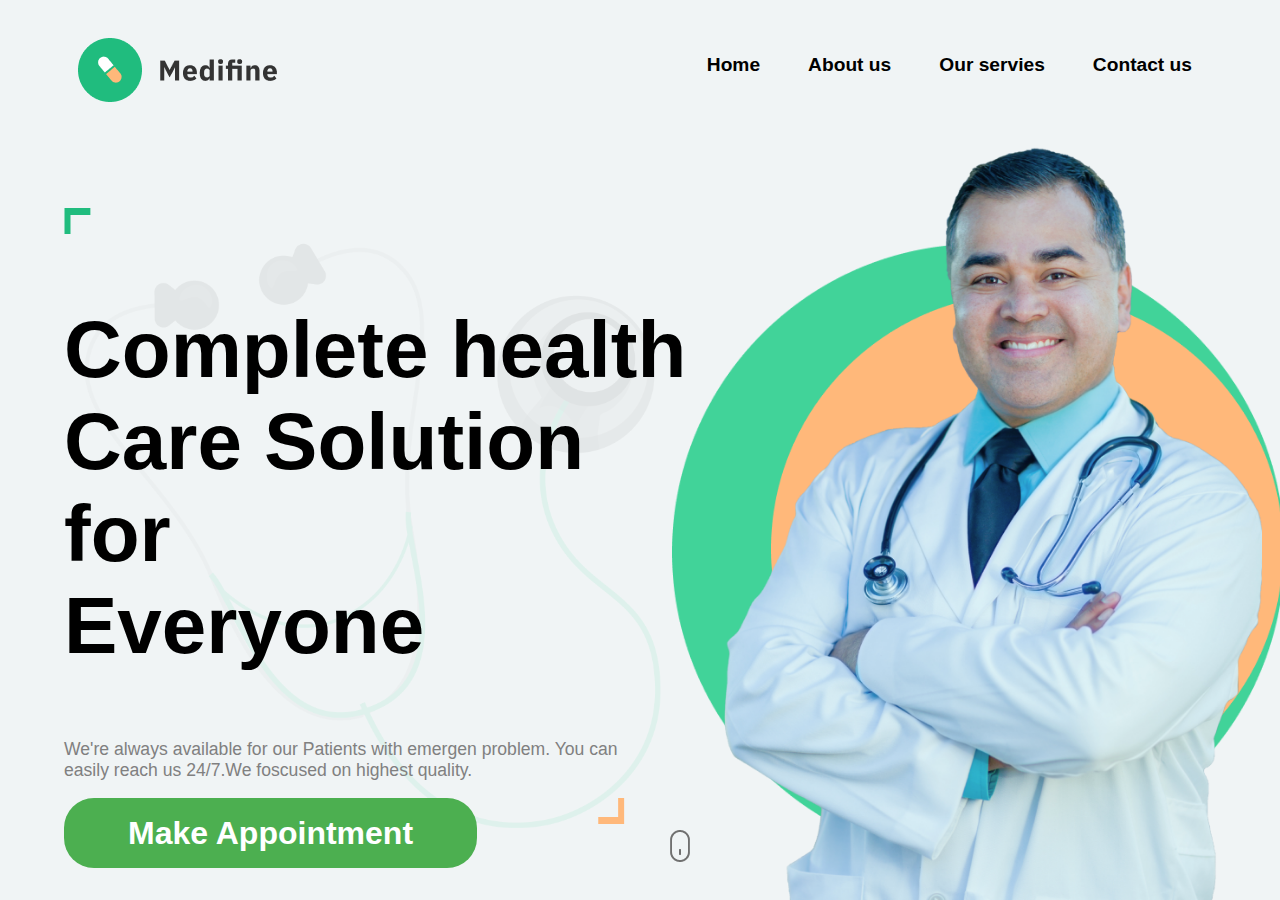
<file: index.html>
<!DOCTYPE html>
<html lang="en">
<head>
    <meta charset="UTF-8">
    <meta name="viewport" content="width=device-width, initial-scale=1.0">
    <link rel="stylesheet" href="style.css">
    <title>Medifine</title>
</head>
<body>
    <header>
        <nav>
            <div class="logo">
                <img src="./images/logo.png" alt="logo">
            </div>
            <ul class="menu">
                <li><a href="#">Home</a></li>
                <li><a href="/Multi page assingment/about us/index.html">About us</a></li>
                <li><a href="#">Our servies</a></li>
                <li><a href="/Multi page assingment/contact/index.html">Contact us</a></li>
            </ul>
        </nav>
    </header>
    <main>
        <section class="left">
            <img src="./images/topAngle.png" alt="topAngle">
            <h2>Complete health <br>
                Care Solution for <br>
                Everyone
            </h2>
            <p>
               We're always available for our Patients with emergen problem. You can <br> 
               easily reach us 24/7.We foscused on highest quality. 
            </p>
            <div class="cont-btn">
                <button>Make Appointment</button>
                <div class="collect">
                    <img id="one" src="./images/bottomAngle.png" alt="bottomAngle">
                    <img id="two" src="./images/mouse.png" alt="mouse">
                </div>
            </div>
        </section>
        <section class="right">
            <img id="green" src="./images/greenBox.png" alt="greenBox">
            <img id="yellow" src="./images/yellowBox.png" alt="yellowBox">
            <img id="doc" src="./images/doctor.png" alt="doctor">
        </section>
    </main>
</body>
</html>
</file>
<file: style.css>
body{
    padding: 0;
    margin: 0 auto;
    width: 90%;
    font-family: "IBM Plex Sans", sans-serif;
    box-sizing: border-box;
    background-color: #f0f4f5;
}
/* header start */
header{
    margin: 30px 0px;
    nav{
        display: flex;
        justify-content: space-between;
        .logo{
            padding: 0.5rem 0.9rem;
        }
        ul{
            display: flex;
            li{
                padding: 0.5rem 1.5rem;
                font-size: larger;
                list-style: none;
                font-weight:bold;
                a{
                text-decoration: none;
                color: black;
                }
                a:hover{
                    color: greenyellow;
                 }
            }
         
        }
     }
}
 /* header ends */

 /* main section start */
 main{
    display: flex;
 }
 section{
    margin-top: 4rem;
    height: 100%;
 }
 .left{
    width: 55%;
    background: url(./images/stethoscope.png);
    background-position: center;
    background-size: cover;
    h2{
        padding: 0;
        /* margin: 0; */
        font-size:5rem;
    }
    p{
        font-size: 1.1rem;
        font-weight: 100;
        color: grey;
        
    }
    .cont-btn{
        display: flex;
        justify-content: space-between;
        button{
            margin: 0;
            padding: 0.5rem 4rem;
            background-color: #4caf50;
            color: #fff;
            font-weight:bold;
            font-size: xx-large;
            border: none;
            border-radius: 30px;
        }
        .collect{
            #one{
                padding: 0rem 2rem 2.5rem 0rem;
            }
        }
    }
 }
 .right{
    width: 45%;
    background-color: aqua;
    img{
        position: absolute;
    }
    #green{
        width: 38rem;
        right: 0px;
        bottom: 40px;
        z-index: -2;
    }
    #yellow{
        width: 32rem;
        right: -3px;
        bottom: 95px;
        z-index: -1;
    }
    #doc{
        width: 36rem;
        right: 18px;
        bottom: 0rem;
        z-index: 1;
    }
 }
 /* main section ends */
</file>
